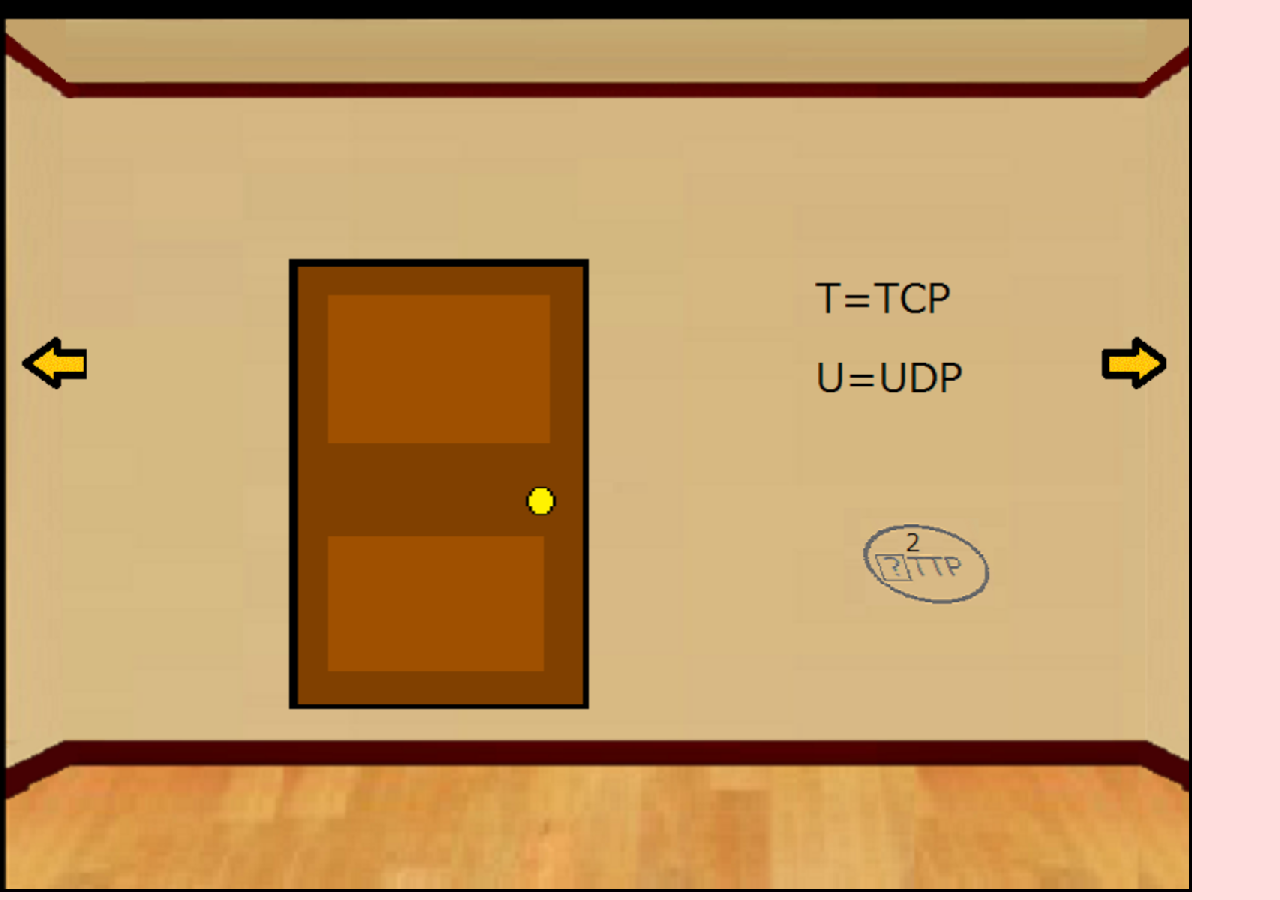
<file: WebContent/index.html>
<!DOCTYPE html>
<html lang="ja">
<head>
<meta charset="UTF-8">
<title></title>
<meta name="author" content="">
<meta name="description" content="">
<meta name="keywords" content="">
<link rel="stylesheet" href="css/style.css">
<script src="js/enchant.js"></script>
<script src="js/ui.enchant.js"></script>
<script src="js/JQeury.js"></script>
<script src="js/Jdash2.js"></script>
<script src="js/Jdash1.js"></script>
</head>
<body>

</body>
</html>
</file>
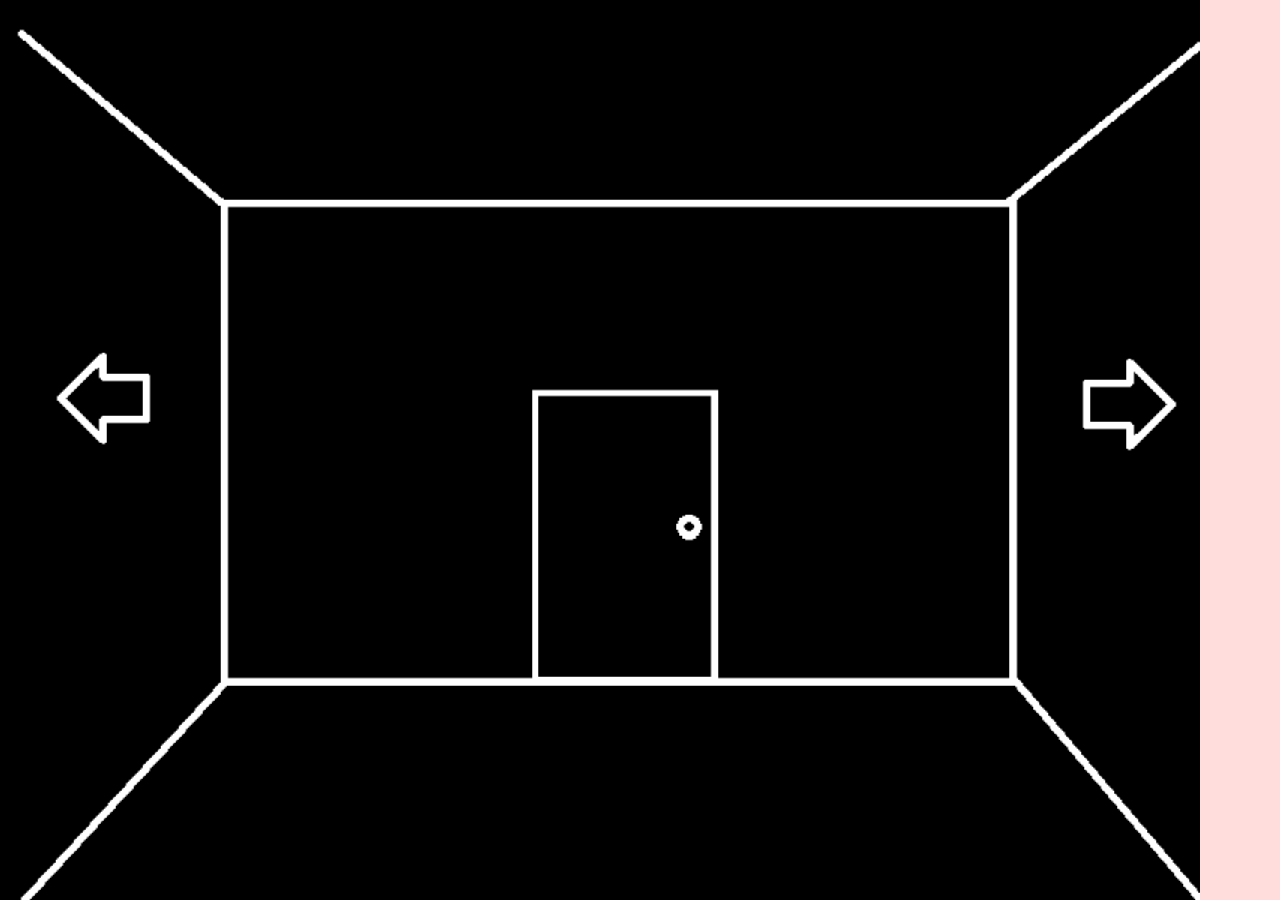
<file: WebContent/exit.html>
<!DOCTYPE html>
<html lang="ja">
<head>
<meta charset="UTF-8">
<title>みらいからの脱出</title>
<meta name="author" content="">
<meta name="description" content="">
<meta name="keywords" content="">
<link rel="stylesheet" href="style.css">
<!--[if IE]><script src="js/html5shiv.js"></script><![endif]-->
<script type="text/javascript" src="Scripts/enchant.js"></script>
<script type="text/javascript" src="Scripts/plugins/ui.enchant.js"></script>
<script type="text/javascript" src="Scripts/JQeury.js"></script>
<SCRIPT type="text/JavaScript" src="Scripts/AflLib.js"></SCRIPT>
<SCRIPT type="text/JavaScript" src="Scripts/timer.js"></SCRIPT>
<SCRIPT type="text/JavaScript" src="Scripts/room1.js"></SCRIPT>
</head>
<body>

<p id="time"></p>
</body>
</html>
</file>
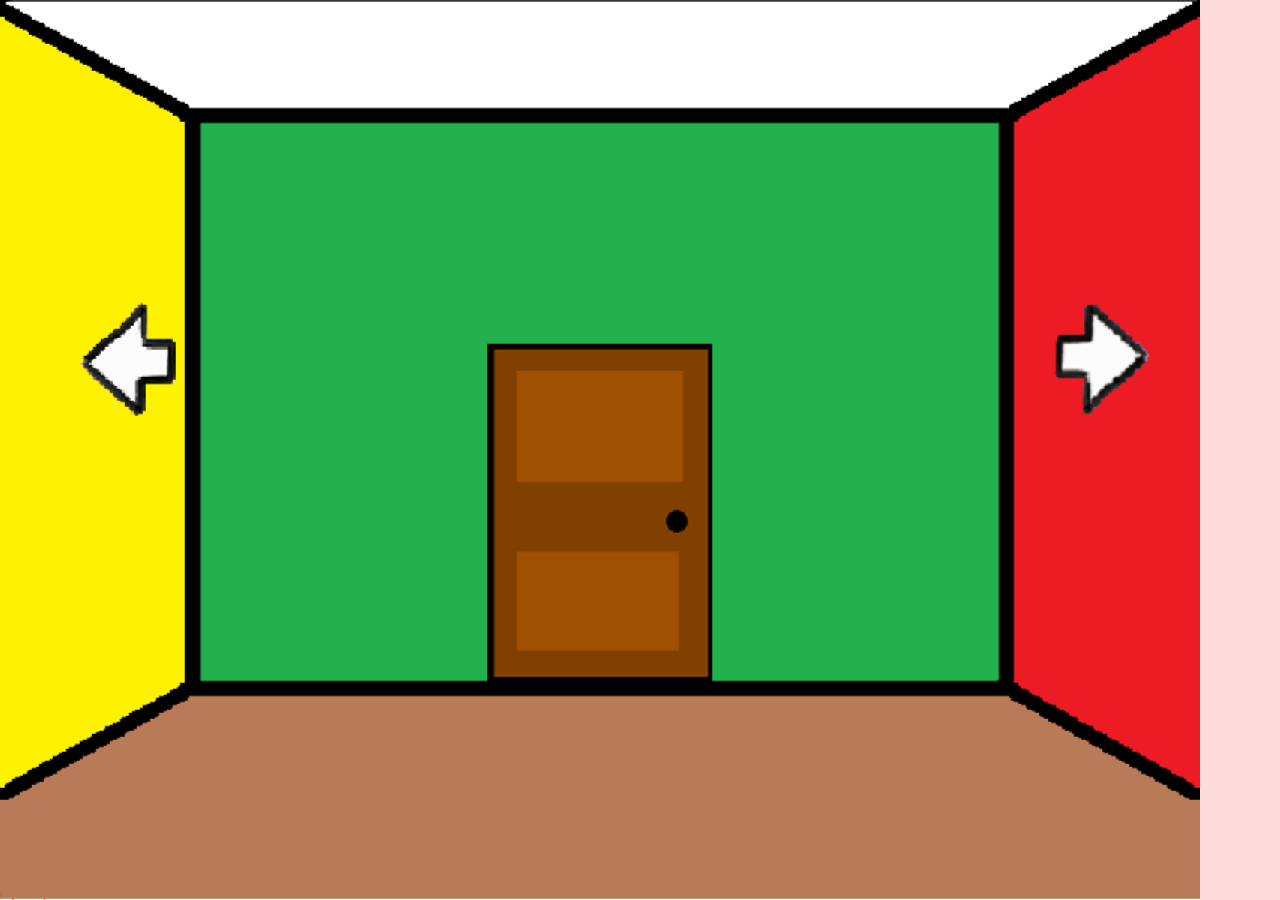
<file: WebContent/start.html>
<!DOCTYPE html>
<html>
<head>
<meta charset="UTF-8" />
<title>みらいからの脱出</title>
<meta name="Description" content="" />
<meta name="Keywords"  content="" />

<link rel="stylesheet" type="text/css" media="screen,print" href="style.css" />
</head>
<body>
<!-- generated by: jsdo.it - http://jsdo.it/minatsuki/ewr2 -->
<!-- Copyright minatsuki - http://jsdo.it/minatsuki -->
<!-- Licensed under MIT License - http://www.opensource.org/licenses/mit-license.php -->


<script type="text/javascript" src="Scripts/enchant.js"></script>

<script type="text/javascript" src="Scripts/JQeury.js"></script>

<script type="text/javascript" src="Scripts/Jdash.js"></script>
</body>
</html>
</file>
<file: WebContent/css/style.css>
* {
  margin: -2px;
  padding: 0px;
  border: 0px;
}

body {
  background: #fdd;
  font: 30px sans-serif;
}
</file>
<file: WebContent/style.css>
*{
  margin: 0;
  padding: 0;
  border: 0;
}

body {
  background: #fdd;
  font: 30px sans-serif;
}
</file>
